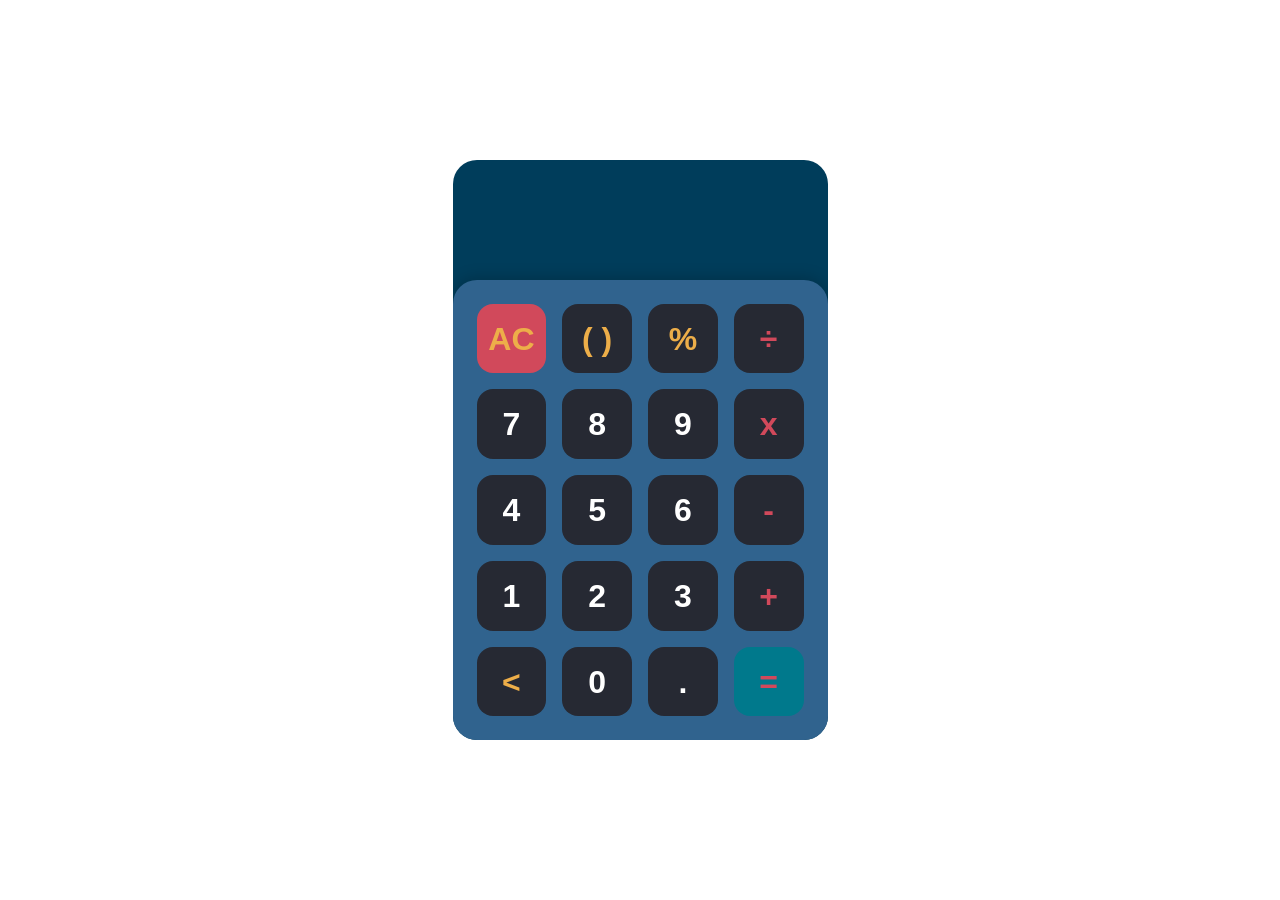
<file: index.html>
<!DOCTYPE html>
<html lang="en">
<head>
	<meta charset="UTF-8">
	<meta http-equiv="X-UA-Compatible" content="IE=edge">
	<meta name="viewport" content="width=device-width, initial-scale=1.0">
	<title>Calculator</title>
	<link rel="stylesheet" href="style.css" />
</head>
<body>
	
	<div class="app">

		<div class="calculator">

			<div class="display">
				<div class="content">
					<div class="input"></div>
					<div class="output"></div>
				</div>
			</div>

			<div class="keys">

				<div data-key="clear" class="key action clear-key">
					<span>AC</span>
				</div>

				<div data-key="brackets" class="key action">
					<span>( )</span>
				</div>

				<div data-key="%" class="key action">
					<span>%</span>
				</div>

				<div data-key="/" class="key operator">
					<span>÷</span>
				</div>

				<div data-key="7" class="key">
					<span>7</span>
				</div>

				<div data-key="8" class="key">
					<span>8</span>
				</div>

				<div data-key="9" class="key">
					<span>9</span>
				</div>

				<div data-key="*" class="key operator">
					<span>x</span>
				</div>

				<div data-key="4" class="key">
					<span>4</span>
				</div>

				<div data-key="5" class="key">
					<span>5</span>
				</div>

				<div data-key="6" class="key">
					<span>6</span>
				</div>

				<div data-key="-" class="key operator">
					<span>-</span>
				</div>

				<div data-key="1" class="key">
					<span>1</span>
				</div>

				<div data-key="2" class="key">
					<span>2</span>
				</div>

				<div data-key="3" class="key">
					<span>3</span>
				</div>

				<div data-key="+" class="key operator">
					<span>+</span>
				</div>

				<div data-key="backspace" class="key action">
					<span>&lt;</span>
				</div>

				<div data-key="0" class="key">
					<span>0</span>
				</div>

				<div data-key="." class="key">
					<span>.</span>
				</div>
				
				<div data-key="=" class="key operator equals-key">
					<span>=</span>
				</div>
			</div>

		</div>

	</div>

	<script>
    const keys = document.querySelectorAll('.key');
    const display_input = document.querySelector('.display .input');
    const display_output = document.querySelector('.display .output');
    let input = "";

    // Add keyboard input functionality
    window.addEventListener('keydown', (e) => {
        const key = e.key;

        if (key === 'Backspace') {
            input = input.slice(0, -1);
            display_input.innerHTML = CleanInput(input);
        } else if (key === 'Enter') {
            let result = eval(PerpareInput(input));
            display_output.innerHTML = CleanOutput(result);
        } else if ("0123456789".includes(key)) {
            input += key;
            display_input.innerHTML = CleanInput(input);
        } else if (key === '+' || key === '-' || key === '*' || key === '/') {
            input += key;
            display_input.innerHTML = CleanInput(input);
        }
    });

    for (let key of keys) {
        const value = key.dataset.key;

        key.addEventListener('click', () => {
            if (value == "clear") {
                input = "";
                display_input.innerHTML = "";
                display_output.innerHTML = "";
            } else if (value == "backspace") {
                input = input.slice(0, -1);
                display_input.innerHTML = CleanInput(input);
            } else if (value == "=") {
                let result = eval(PerpareInput(input));
                display_output.innerHTML = CleanOutput(result);
            } else if (value == "brackets") {
                if (input.indexOf("(") == -1 || (input.indexOf("(") != -1 && input.indexOf(")") != -1 && input.lastIndexOf("(") < input.lastIndexOf(")"))) {
                    input += "(";
                } else if (input.indexOf("(") != -1 && input.indexOf(")") == -1 || (input.indexOf("(") != -1 && input.indexOf(")") != -1 && input.lastIndexOf("(") > input.lastIndexOf(")"))) {
                    input += ")";
                }

                display_input.innerHTML = CleanInput(input);
            } else {
                if (ValidateInput(value)) {
                    input += value;
                    display_input.innerHTML = CleanInput(input);
                }
            }
        });
    }

    function CleanInput(input) {
        let input_array = input.split("");
        let input_array_length = input_array.length;

        for (let i = 0; i < input_array_length; i++) {
            if (input_array[i] == "*") {
                input_array[i] = ` <span class="operator">x</span> `;
            } else if (input_array[i] == "/") {
                input_array[i] = ` <span class="operator">÷</span> `;
            } else if (input_array[i] == "+") {
                input_array[i] = ` <span class="operator">+</span> `;
            } else if (input_array[i] == "-") {
                input_array[i] = ` <span class="operator">-</span> `;
            } else if (input_array[i] == "(") {
                input_array[i] = `<span class="brackets">(</span>`;
            } else if (input_array[i] == ")") {
                input_array[i] = `<span class="brackets">)</span>`;
            } else if (input_array[i] == "%") {
                input_array[i] = `<span class="percent">%</span>`;
            }
        }

        return input_array.join("");
    }

    function CleanOutput (output) {
        let output_string = output.toString();
        let decimal = output_string.split(".")[1];
        output_string = output_string.split(".")[0];

        let output_array = output_string.split("");

        if (output_array.length > 3) {
            for (let i = output_array.length - 3; i > 0; i -= 3) {
                output_array.splice(i, 0, ",");
            }
        }

        if (decimal) {
            output_array.push(".");
            output_array.push(decimal);
        }

        return output_array.join("");
    }

    function ValidateInput (value) {
        let last_input = input.slice(-1);
        let operators = ["+", "-", "*", "/"];

        if (value == "." && last_input == ".") {
            return false;
        }

        if (operators.includes(value)) {
            if (operators.includes(last_input)) {
                return false;
            } else {
                return true;
            }
        }

        return true;
    }

    function PerpareInput (input) {
        let input_array = input.split("");

        for (let i = 0; i < input_array.length; i++) {
            if (input_array[i] == "%") {
                input_array[i] = "/100";
            }
        }

        return input_array.join("");
    }
    </script>
</body>
</html>
</file>
<file: style.css>
* {
	margin: 0;
	padding: 0;
	box-sizing: border-box;
	font-family: sans-serif;
}

.app {
	display: flex;
	justify-content: center;
	align-items: center;
	height: 100vh;
}

.calculator {
	background-color: #003D5B; /* Dark Blue */
	width: 100%;
	max-width: 375px;
	min-height: 500px; /* reduced from 640px */
	display: flex;
	flex-direction: column;
	border-radius: 1.5rem;
	overflow: hidden;
}

.display {
	min-height: 120px; /* reduced from 200px */
	padding: 1rem;
	display: flex;
	justify-content: flex-end;
	align-items: flex-end;
	color: white;
	text-align: right;
	flex: 1 1 0%;
}

.display .content {
	display: flex;
	flex-direction: column;
	justify-content: flex-end;
	width: 100%;
	max-width: 100%;
	overflow: auto;
}

.display .input {
	width: 100%;
	font-size: 1.25rem;
	margin-bottom: 0.5rem;
}

.display .output {
	font-size: 2.5rem;
	font-weight: 700;
	width: 100%;
	white-space: nowrap;
}

.display .operator {
	color: #D1495B; /* Red */
}

.display .brackets,
.display .percent {
	color: #EDAE49; /* Yellow */
}

.keys {
	background-color: #30638E; /* Light Blue */
	padding: 1.5rem;
	border-radius: 1.5rem 1.5rem 0 0;
	display: grid;
	grid-template-columns: repeat(4, 1fr);
	grid-template-rows: repeat(5, 1fr);
	grid-gap: 1rem;
	box-shadow: 0px -2px 16px rgba(0, 0, 0, 0.2);
}

.keys .key {
	position: relative;
	cursor: pointer;
	display: block;
	height: 0;
	padding-top: 100%;
	background-color: #262933;
	border-radius: 1rem;
	transition: 0.2s;
	user-select: none;
}

.keys .key span {
	position: absolute;
	top: 50%;
	left: 50%;
	transform: translate(-50%, -50%);
	font-size: 2rem;
	font-weight: 700;
	color: #FFF;
}

.keys .key:hover {
	box-shadow: inset 0px 0px 8px rgba(0, 0, 0, 0.2);
}

.keys .key.operator span {
	color: #D1495B; /* Red */
}

.keys .key.action span {
	color: #EDAE49; /* Yellow */
}

.keys .clear-key {
	background-color: #D1495B; /* Red */
}

.keys .equals-key {
	background-color: #00798C; /* Teal */
}
</file>
